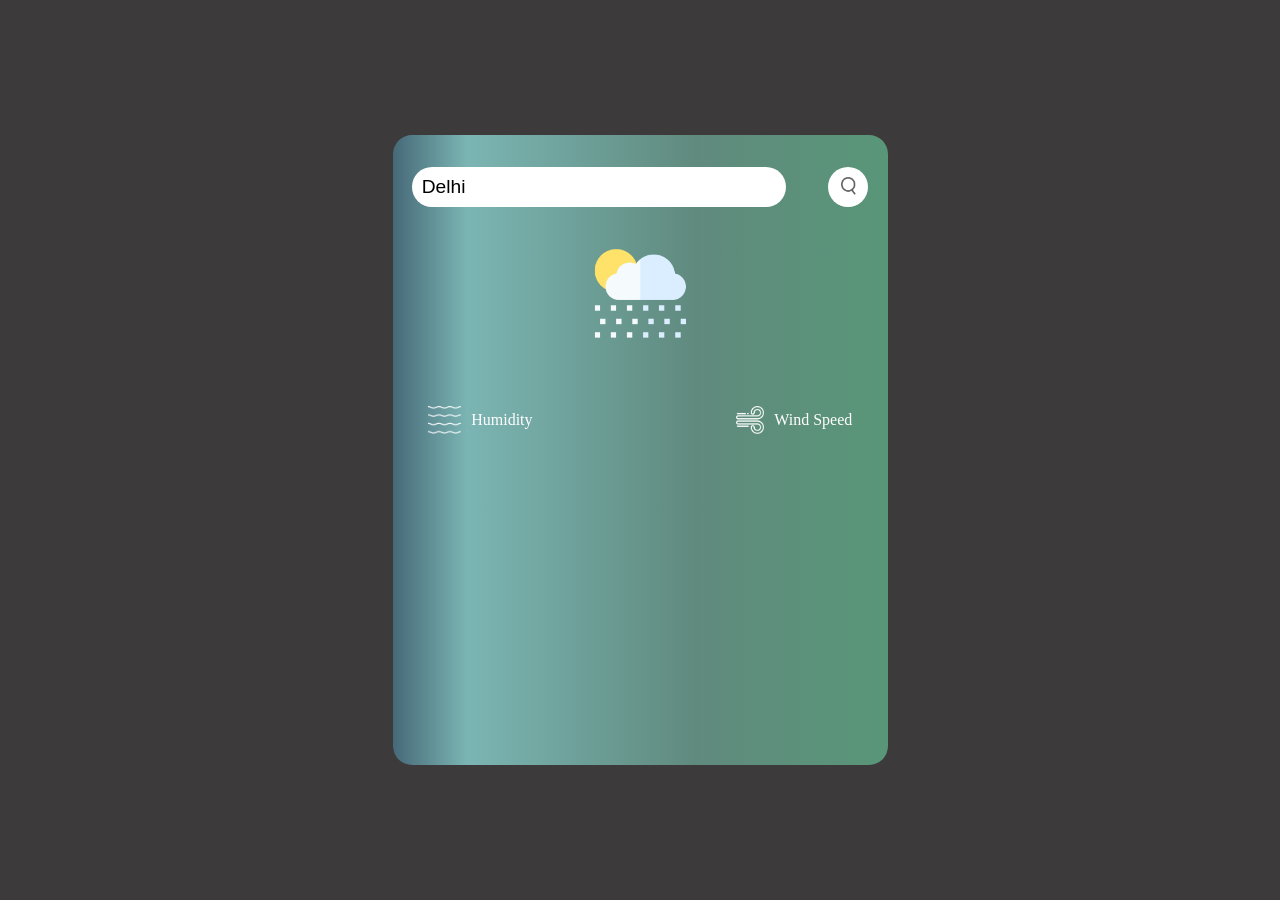
<file: index.html>
<!DOCTYPE html>
<html lang="en">
<head>
    <meta charset="UTF-8">
    <meta name="viewport" content="width=device-width, initial-scale=1.0">
    <title>CloudCast</title>
    <link rel="stylesheet" href="style.css">
</head>
<body>

    <div class="card">

        <!-- search bar -->
        <div class="search">
            <input type="text" placeholder="enter city name">
            <button><img src="./images/search.png" alt="searchImg"></button>
        </div>

        <!-- weather-photo -->
        <div class="visual">
            <img src="./images/rain.png" alt="visual">
        </div>

        <!-- weather -->
         
        <div class="weather">
            <h1 id="temp"></h1>
            <h2 id="cityName"></h2>
        </div>

        <div class="others">
            <div class="humidity">
                <img src="./images/humidity.png" alt="humidity">
                <div class="stats">
                    <p class="stat" id="humid"></p>
                    <p class="txt">Humidity</p>
                </div>
            </div>
            <div class="wind">
                <img src="./images/wind.png" alt="wind">
                <div class="stats">
                    <p class="stat" id="winsd"></p>
                    <p class="txt">Wind Speed</p>
                </div>
            </div>
        </div>

    </div>


    <script src="app.js"></script>
</body>
</html>
</file>
<file: style.css>
*{
    margin: 0px;
    padding: 0px;
    box-sizing: border-box;
}

body{
    background-color: rgb(60, 58, 58);
    min-height: 100vh;
    display: flex;
    align-items: center;
    justify-content: center;
}

.card{
    background: #466978;
    background: linear-gradient(90deg, rgba(70, 105, 120, 1) 0%, rgba(123, 181, 179, 1) 15%, rgba(96, 138, 126, 1) 61%, rgba(89, 150, 120, 1) 100%, rgba(232, 226, 183, 1) 100%);
    height: 70vh;
    width: 55vh;
    padding: 1.2rem;
    padding-top: 2rem;
    border-radius: 1.2rem;
}

.search{
    display: flex;
    align-items: center;
    justify-content: space-between;
}

.search button{
    height: 40px;
    width: 40px;
    border: none;
    border-radius: 2rem;
    background-color: #fff;
    cursor: pointer;
}

.search input{
    height: 40px;
    width: 82%;
    border: none;
    border-radius: 2rem;
    padding: 10px;
    outline: none;
    font-size: 1.2rem;
}

.search img{
    height: 18px;
    width: 15px;
}

.visual{
    padding: auto;
    display: flex;
    justify-content: center;
    align-items: center;
    margin-top: 1.3rem;
    margin-bottom: 1.3rem;
}

.visual img{
    height: 130px;
    width: 130px;
}

.weather h1,h2{
    color: #fff;
    text-align: center;
    font-size: 1rem;
}

.weather h1{
    font-size: 2rem;
}

.others{
    margin-top: 3rem;
    display: flex;
    justify-content: space-between;
    align-items: center;
    font-weight: 100;
    padding: 0rem 1rem;
    color: #fff;
}

.others img{
    height: 28px;
}

.humidity, .wind{
    display: flex;
    justify-content: center;
    align-items: center;
    gap: 10px;
}

.stat{
    font-size: 1.4rem;
}

.txt{
    font-size: 1rem;
}
</file>
